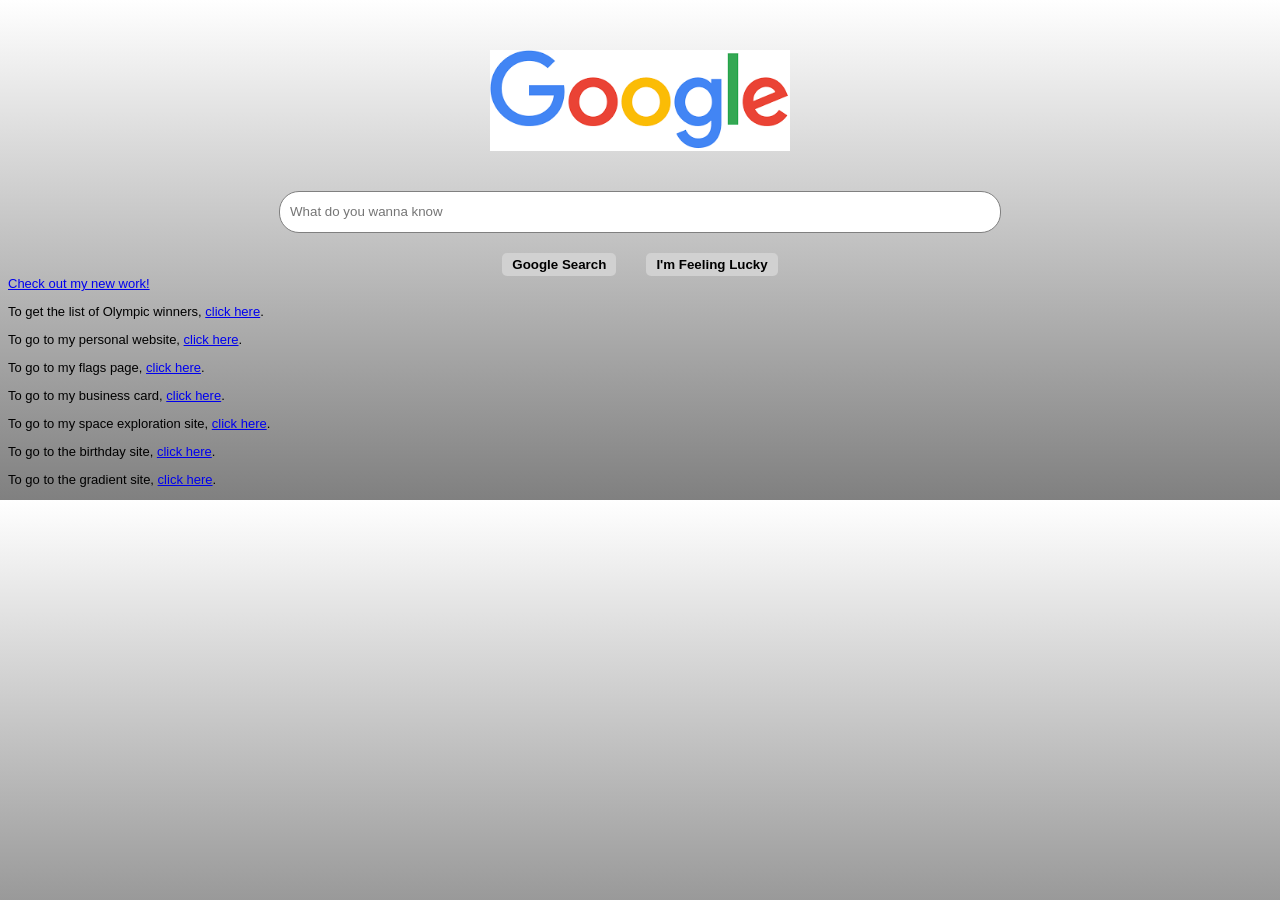
<file: index.html>
<!DOCTYPE html>
<html lang="en">
<head>
    <meta charset="UTF-8">
    <meta name="viewport" content="width=device-width, initial-scale=1.0">
    <title>Home</title>
    <link rel="stylesheet" href="new course.css">
</head> 
<body>
    <div class="main"> 
        <img class="logo" src="[data-uri]" alt="">
  
        <input class="search_bar" type="text"  placeholder="What do you wanna know">
        
        <div class="div_buttons">
            <div class="div_google_search_button"><button class="google_search_button">Google Search</button></div>
            <div><button class="feeling_lucky_button">I'm Feeling Lucky</button></div>
        </div>
    </div>
    
    <a href="work.html">Check out my new work!</a>
    <p>To get the list of Olympic winners, <a href="olympic list.html">click here</a>. </p>
    <p>To go to my personal website, <a href="personal website.html">click here</a>.</p>
    <p>
        To go to my flags page, <a href="flags.html">click here</a>.
    </p>
    To go to my business card, <a href="business card.html">click here</a>.
    <p>
        To go to my space exploration site, <a href="space exploration.html">click here</a>.
    </p>
    <p>
        To go to the birthday site, <a href="birthday.html">click here</a>. 
    </p>
    <p>
        To go to the gradient site, <a href="gradient.html">click here</a>.
    </p>
</body>
</html>
</file>
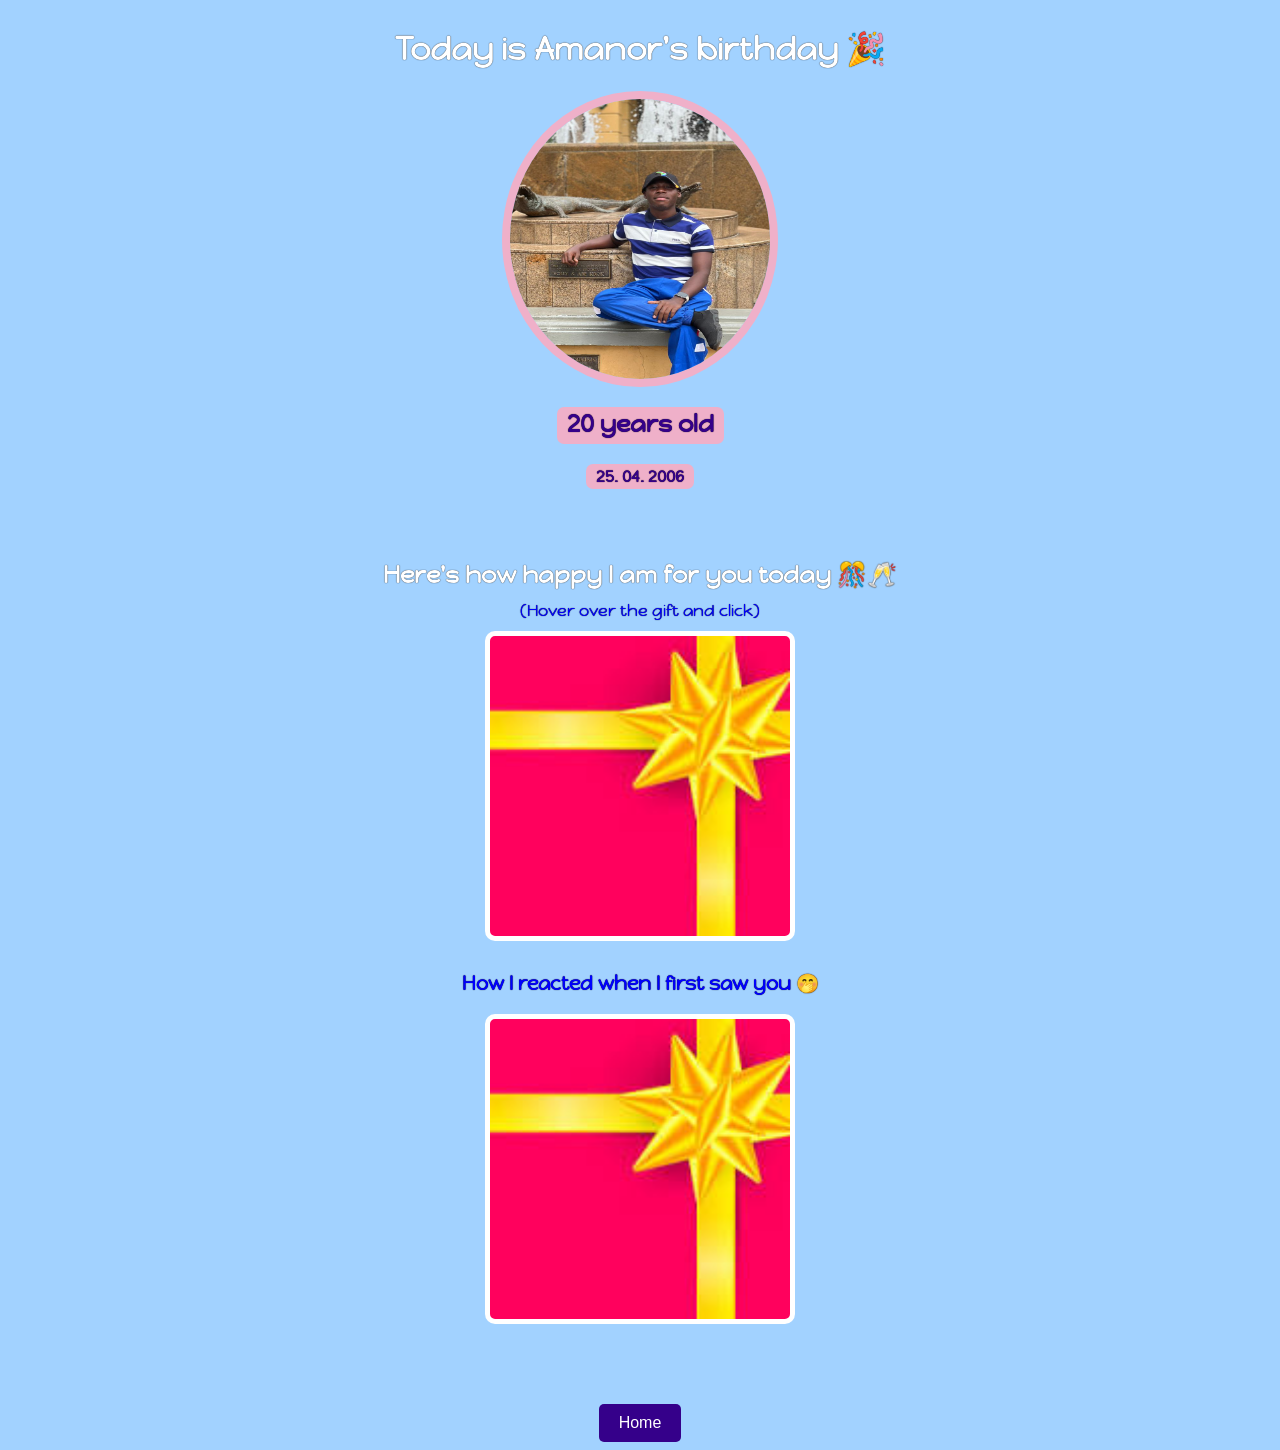
<file: birthday.html>
<!DOCTYPE html>
<html lang="en">
<head>
    <link rel="preconnect" href="https://fonts.googleapis.com">
<link rel="preconnect" href="https://fonts.gstatic.com" crossorigin>
<link href="https://fonts.googleapis.com/css2?family=Happy+Monkey&family=Orbitron:wght@400..900&display=swap" rel="stylesheet">
    <meta charset="UTF-8">
    <meta name="viewport" content="width=device-width, initial-scale=1.0">
    <title>Birthday</title>
    <link rel="stylesheet" href="birthday.css">
</head>
<body>
    <h1>Today is Amanor's birthday 🎉</h1>
    <img id="bd_pic" src="profile.jpg" alt="Birthday Picture">
    <h2 id="bday_age">20 years old</h2>
    <h4 id="bday_date">25. 04. 2006</h4>
    
    <h2 id="happy_message">
        Here's how happy I am for you today 🎊🥂
    </h2>
    <p id="hover_message">
        (Hover over the gift and click)
    </p>
    <div class="gift_section">

    </div>
    <h3 id="react">
        How I reacted when I first saw you 🤭
    </h3>
    <div class="react">

    </div>
    <a href="index.html">
        <button id="home_button">
            Home

        </button>
    </a>
</body>
</html>
</file>
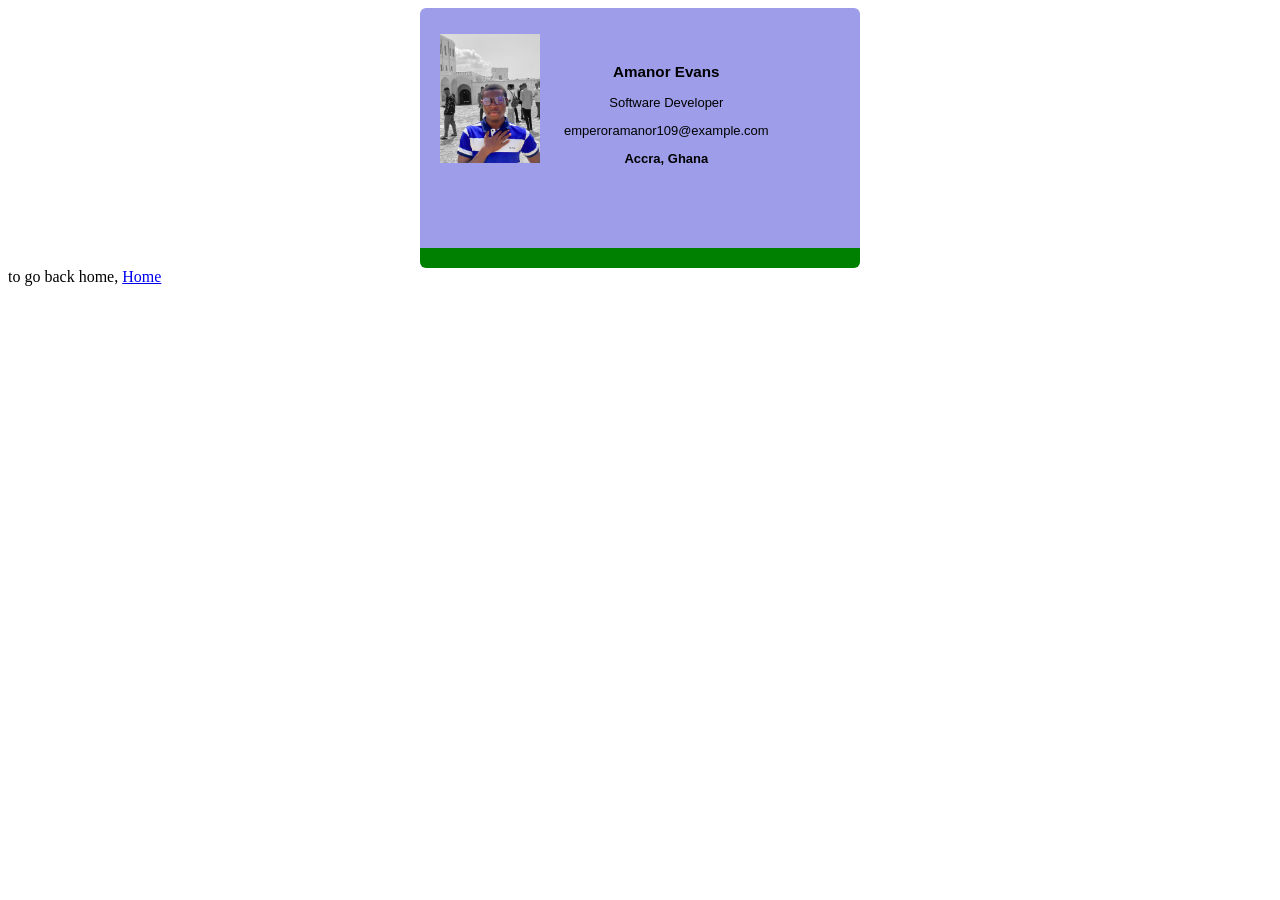
<file: business card.html>
<!DOCTYPE html>
<html lang="en">
<head>
    <meta charset="UTF-8">
    <meta name="viewport" content="width=device-width, initial-scale=1.0">
    <title>Business Card</title>
    <link rel="stylesheet" href="business card.css">
</head>
<body>
    <div class="main_background">
        <div class="image_section">
            <img src="business.jpg"  alt="Profile Picture">
        </div>
        <div class="text_section">
            <div>
                <h3>Amanor Evans</h3>
                
            </div>
            <div>
                <p>Software Developer</p>
            </div>
            <div>
                <p>emperoramanor109@example.com</p>
            </div>
            <div style="font-weight: bolder;">
                Accra, Ghana
            </div>

        </div>
    </div>
    to go back home, <a href="index.html">Home</a>
    
</body>
</html>
</file>
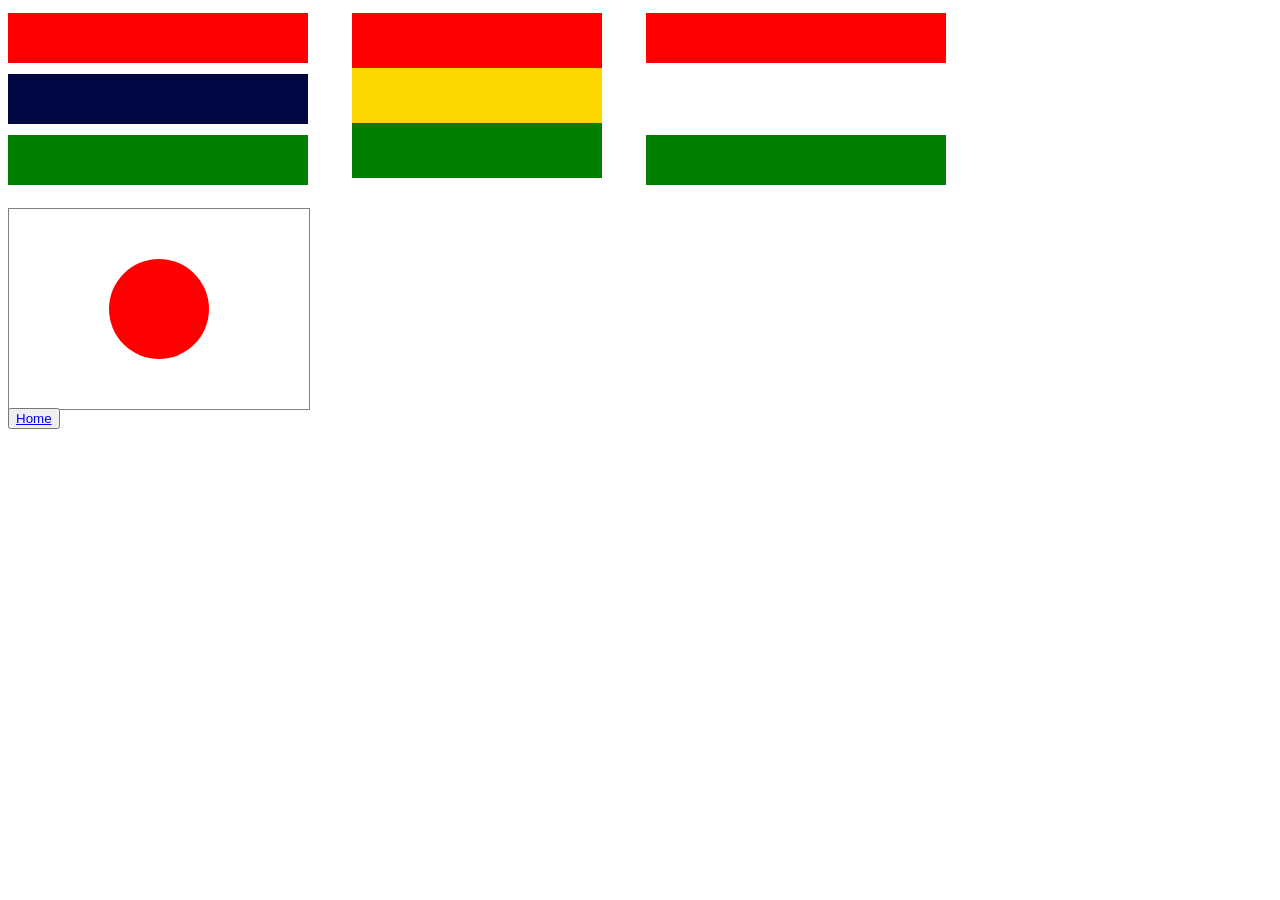
<file: flags.html>
<!DOCTYPE html>
<html lang="en">
<head>
    <meta charset="UTF-8">
    <meta name="viewport" content="width=device-width, initial-scale=1.0">
    <title>Document</title>
    <link rel="stylesheet" href="flags.css">
</head>
<body>
    <div class="top">
        <div class="main_container1">
            <div class="fcolumn1">
                
            </div>
            <div class="fcolumn2">
                
            </div>
            <div class="fcolumn3">
            
            </div>

        </div>
        <div class="main_container2">
            <div class="scolumn1">
                
            </div>
            <div class="scolumn2">
                
            </div>
            <div class="scolumn3">
            
            </div>

        </div>
        <div class="main_container3">
            <div class="tcolumn1">
                
            </div>
            <div class="tcolumn2">
                
            </div>
            <div class="tcolumn3">
            
            </div>

        </div>
    </div>  
    <div class="middle">
        <div class="japan_background">
            <div class="japan_red_circle">
                
            </div>

        </div>
        <div>

        </div>
        <div>

        </div>
    </div>  

    <button>
        <a href="index.html">Home

        </a>
        
    </button>
</body>
</html>
</file>
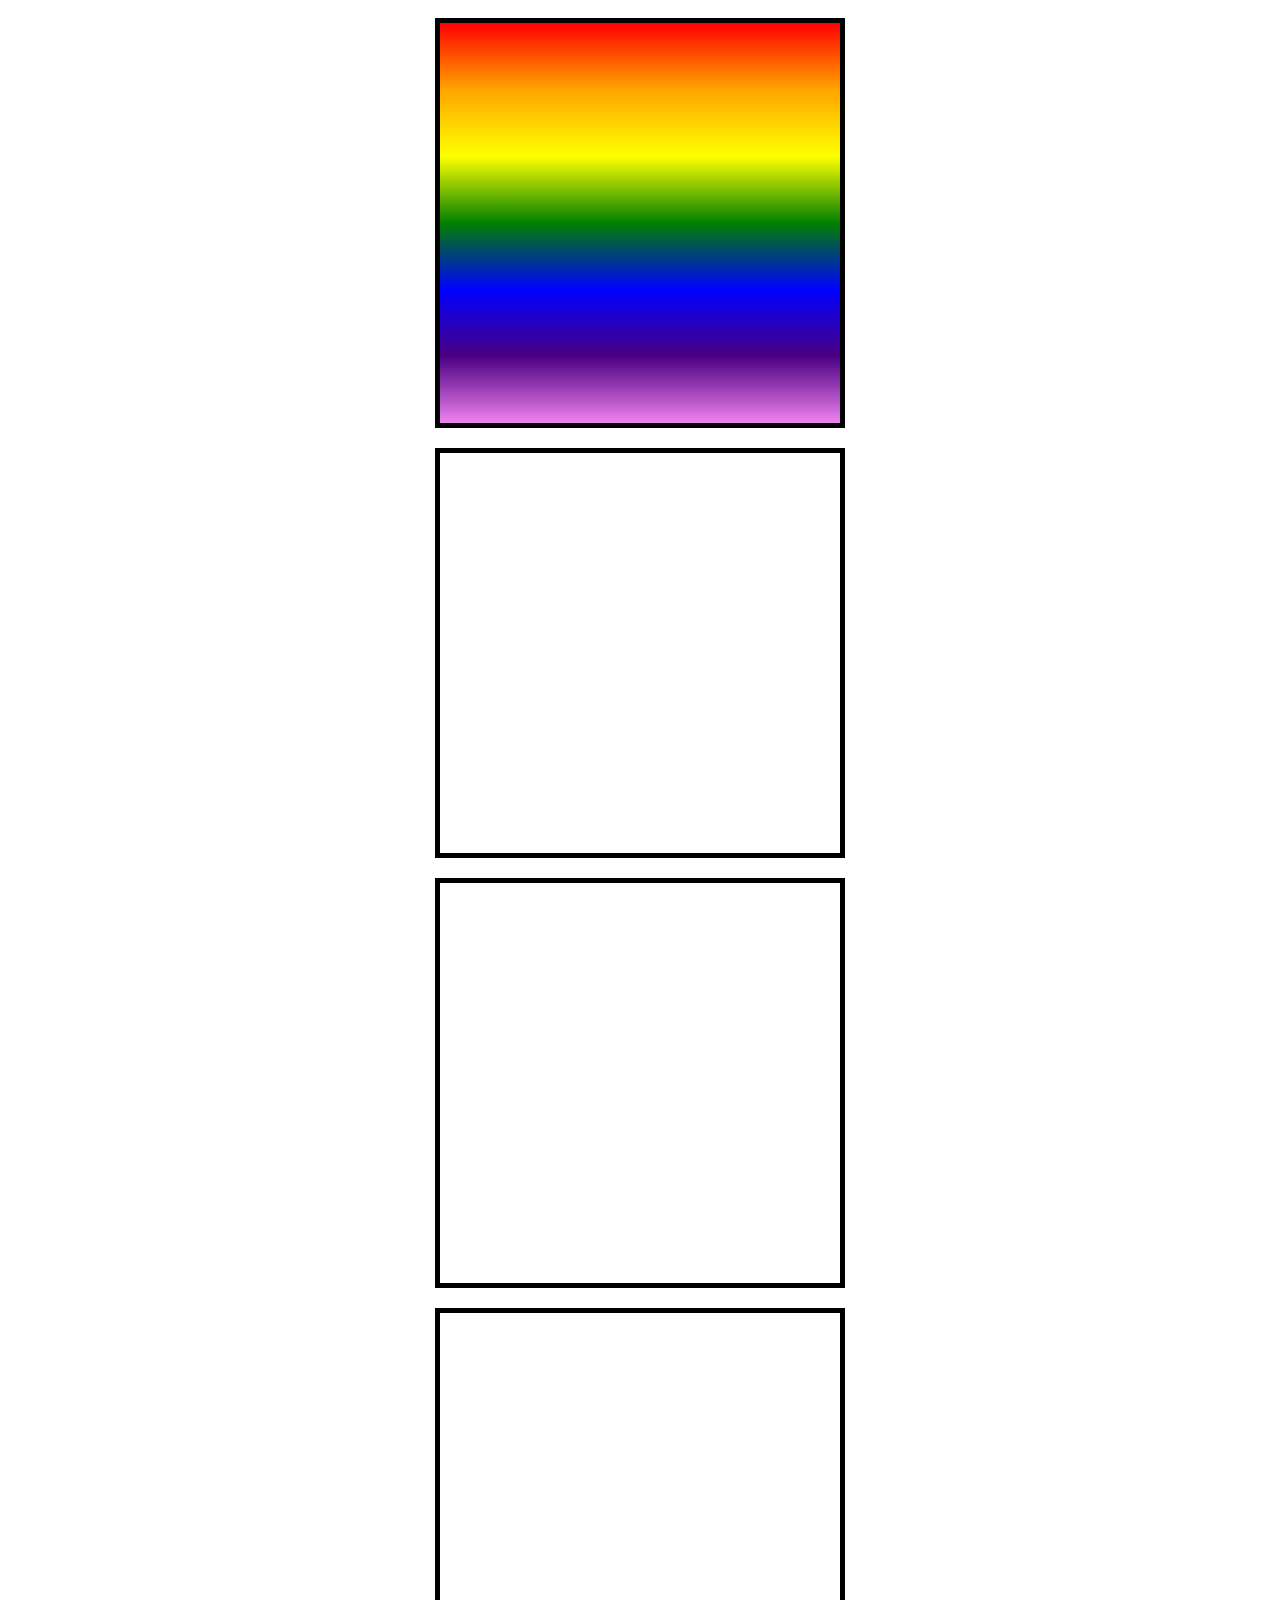
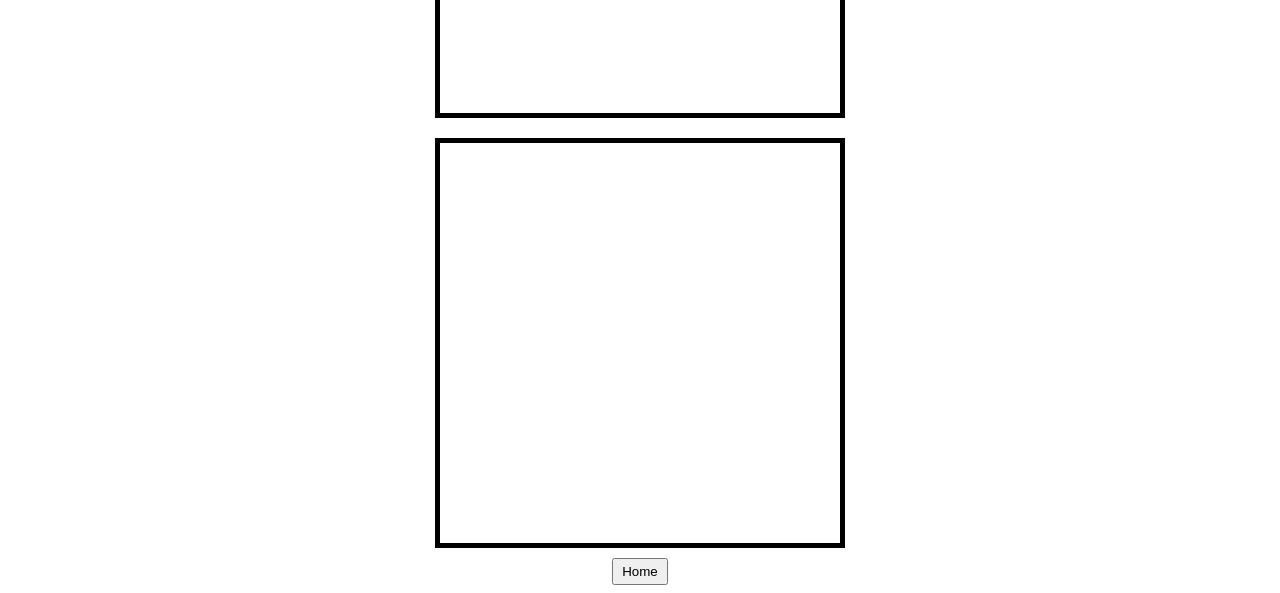
<file: gradient.html>
<!DOCTYPE html>
<html lang="en">
<head>
    <meta charset="UTF-8">
    <meta name="viewport" content="width=device-width, initial-scale=1.0">
    <title>Gradient</title>
    <link rel="stylesheet" href="gradient.css">
</head>
<body>
    <div class="gradient1">

    </div>
    <div class="gradient2">

    </div>
    <div class="gradient3">

    </div>
    <div class="gradient4">

    </div>
    <div class="gradient5">

    </div>
    <div class="gradient6">

    </div>
    <a href="index.html">
        <button>
            Home
        </button>
    </a>
</body>
</html>
</file>
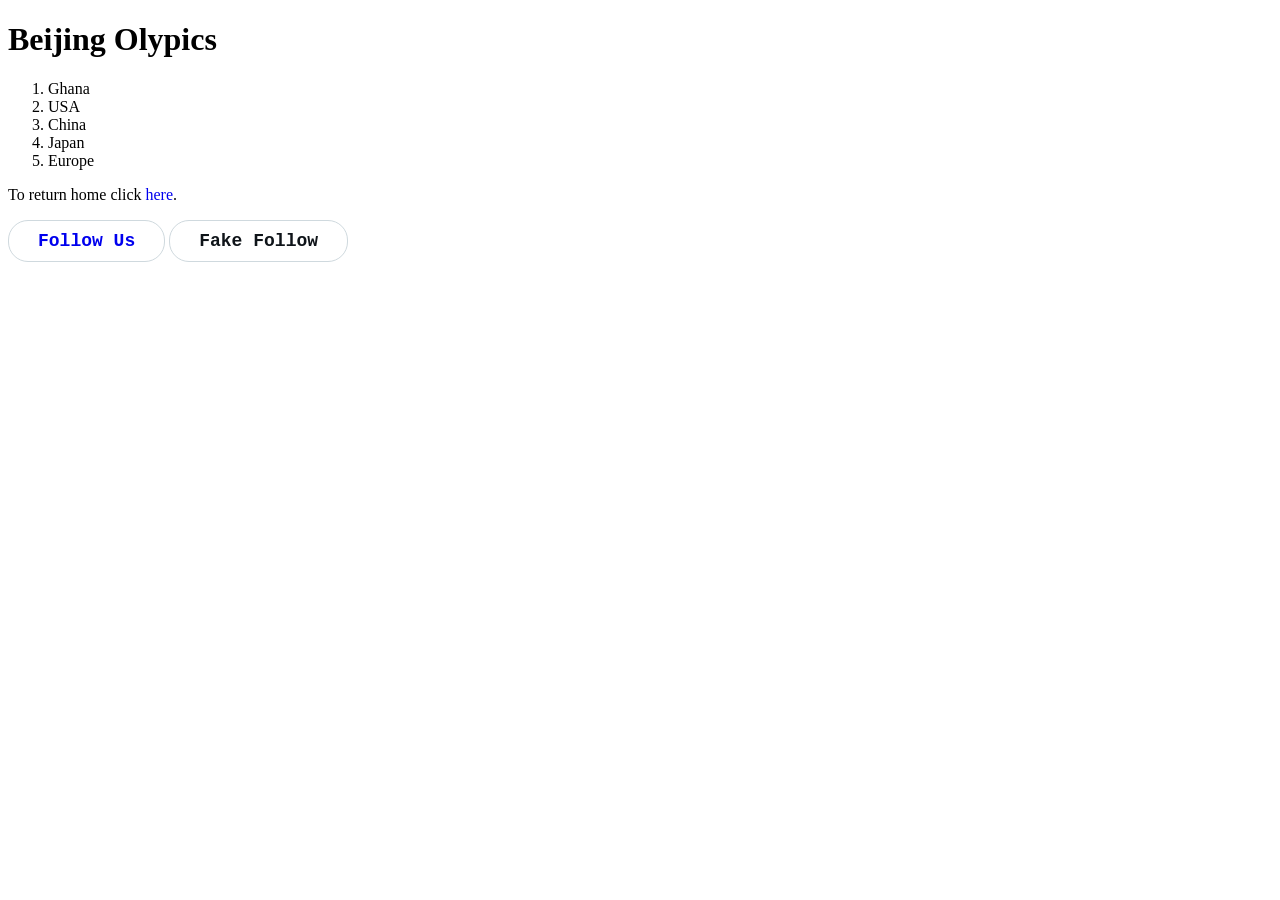
<file: olympic list.html>
<!DOCTYPE html>
<html lang="en">
<head>
    <meta charset="UTF-8">
    <meta name="viewport" content="width=device-width, initial-scale=1.0">
    <title>Olympics List</title>
    <link rel="stylesheet" href="olympic list.css">
</head>
<body>
    <h1>Beijing Olypics</h1>
    <ol>
        <li>Ghana</li>
        <li>USA</li>
        <li>China</li>
        <li>Japan</li>
        <li>Europe</li> 
    </ol>
    
    <p>
        To return home click <a href="index.html">here</a>.
    </p>
    <button><a text-decoration: none; href="index.html">Follow Us</a></button>
    <button>Fake Follow</button>
</body>
</html>
</file>
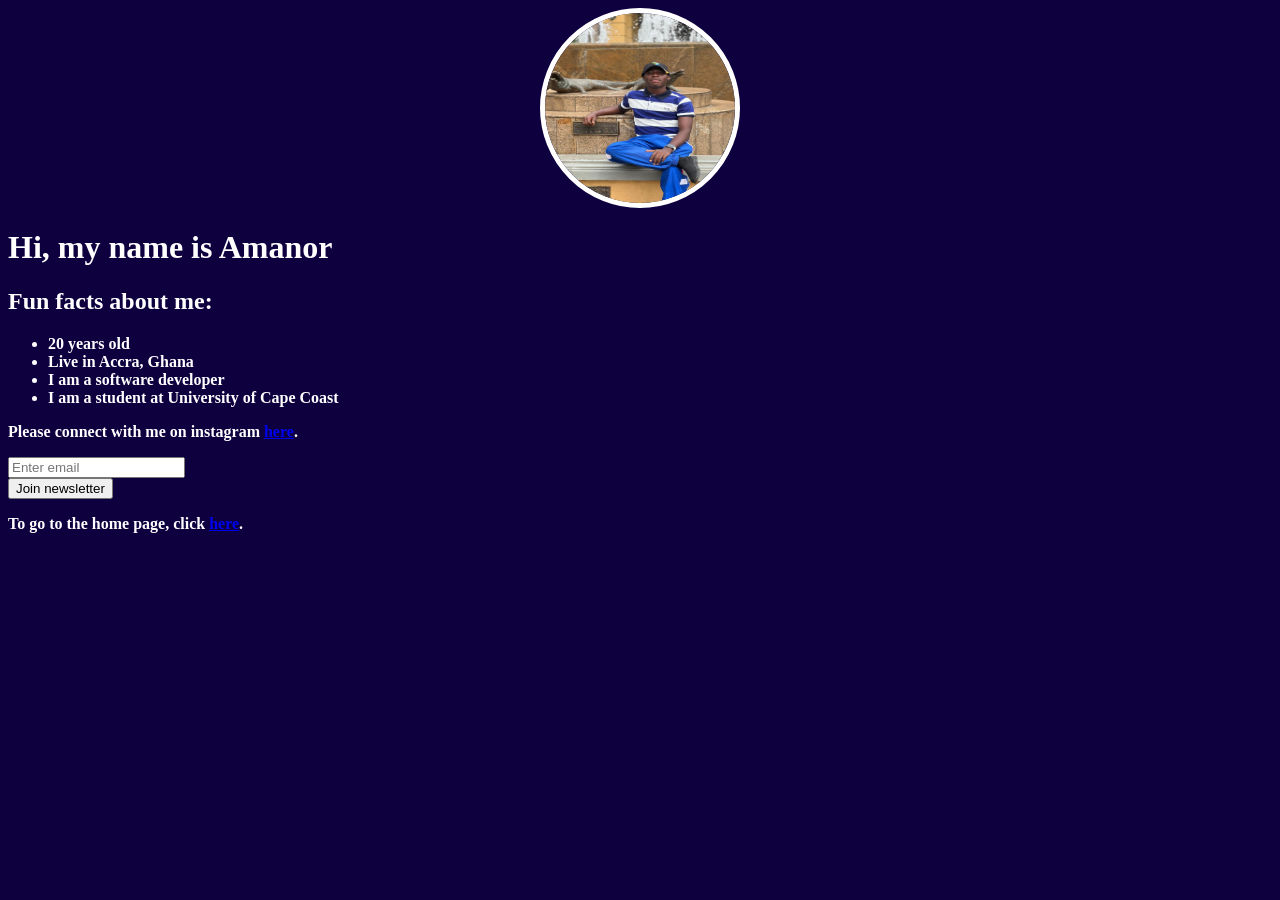
<file: personal website.html>
<!DOCTYPE html>
<html lang="en">
<head>
    <meta charset="UTF-8">
    <meta name="viewport" content="width=device-width, initial-scale=1.0">
    <title>Personal Website</title>
    <link rel="stylesheet" href="personal website.css">

</head>
<body>
    <img src="profile.jpg" alt="Profile Picture" >
    <h1>Hi, my name is Amanor</h1>
    <h2>Fun facts about me:</h2>
    <ul>
        <li>
            20 years old
        </li>
        <li>
            Live in Accra, Ghana
        </li>
        <li>
            I am a software developer
        </li>
        <li>
            I am a student at University of Cape Coast
        </li>
    </ul>
    <p>
        Please connect with me on instagram <a href="https://www.instagram.com/emperor_amanor/" target="_blank">here</a>.
    </p>
    <input type="text" placeholder="Enter email">
    <br>
    <button>Join newsletter</button>
    <p>To go to the home page, click <a href="index.html">here</a>.</p>
</body>
</html>
</file>
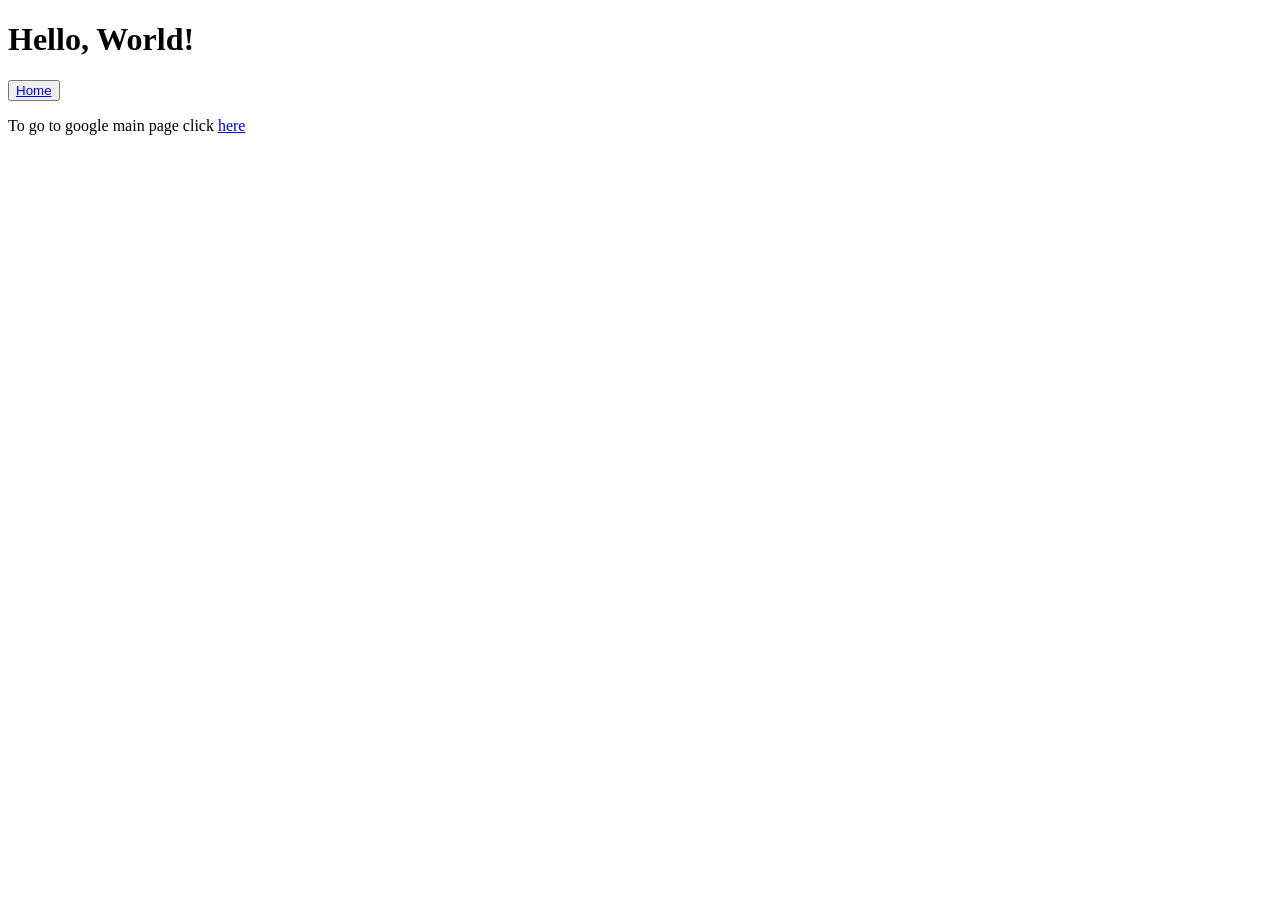
<file: work.html>
<!DOCTYPE html>
<html lang="en">
<head>
    <meta charset="UTF-8">
    <meta name="viewport" content="width=device-width, initial-scale=1.0">
    <title>Work</title>
</head>
<body>
    <h1>Hello, World!</h1>
    <button><a href="index.html">Home</a></button>
    <p>To go to google main page click  <a href="https://www.google.com/" target="_blank">here</a></p>
</body>
</html>
</file>
<file: new course.css>
body{
    background: linear-gradient(white, gray)
}
.search_bar{
    width: 700px;
    line-height: 20px;
    display: block;
    margin-top: 40px;
    margin-bottom: 20px;
    margin-left: auto;
    margin-right: auto;
    border: 0.5px solid gray;
    border-radius: 20px;
    padding: 10px;

}
.logo{
    width: 300px;
    display: block;
    margin-left: auto;
    margin-right: auto;
}
.main{
    margin-top: 50px;
}
.google_search_button{
    
    color: rgb(0, 0, 0);
    font-weight: bolder;
    font-family: 'Segoe UI', Tahoma, sans-serif;;
    padding-left: 10px;
    padding-right: 10px;
    margin-right: 10px;
    border: 0 solid gray;
    border-radius: 5px;
    display: block;
    padding-top: 4px;
    padding-bottom: 4px;
    display: block;
    background-color: rgb(209, 209, 209);
}
.google_search_button:active{
    background-color: rgb(0, 0, 128);
    color: white;
    border: 0px;
    translate: 2px 2px 2px;
    transition: background-color 0.3s ease;
    
}
.google_search_button:hover{
    background-color: rgb(0, 0, 128);
    color: white;
    border: 0px;
    box-shadow: 5px 3px 5px 1px rgb(49, 49, 66);
    transition: background-color 0.3s ease;
    transition: box-shadow 0.3s ease;
}

.feeling_lucky_button{
    
    color: rgb(0, 0, 0);
    font-weight: bolder;
    font-family: 'Segoe UI', Tahoma, sans-serif;;
    padding-left: 10px;
    padding-right: 10px;
    margin-left: 10px;
    border: 0px solid rgb(75, 75, 75);
    border-radius: 5px;
    display: block;
    padding-top: 4px;
    padding-bottom: 4px;
    background-color: rgb(209, 209, 209);
}   

body {
  font-family: 'Segoe UI', Tahoma, sans-serif;
  font-size: 81.25%;
}

.div_buttons{
    display: flex;
    justify-content: center;
} 

.div_google_search_button{
    margin-right: 10px;
}
</file>
<file: birthday.css>
body{
    margin-left: auto;
    margin-right: auto;
    text-align: center;
    font-family: "Happy Monkey", system-ui;
    font-weight: 400;
    font-style: normal;
    color: white;
    background: #a2d2ff;
    display: flex;
    flex-direction:  column;
    align-items: center;
    

}
#home_button {
    background-color: #35008a;
    color: white;
    padding: 10px 20px;
    border: none;
    border-radius: 5px;
    font-size: 16px;
    cursor: pointer;
    margin-top: 80px;

    
}
#home_link {
    text-decoration: none;;
    color: white;
}

#bd_pic{
    width: 260px;
    height: 280px;
    border-radius: 50%;
    border: 8px solid #efb0c9;
}

h1, h2, h3, h4, h5, h6,p{
    text-shadow: 0px 0px 1px #000000;
}

#bday_age{
    background:#efb0c9;
    color : #35008a;
    border-radius: 7px;
    padding-left: 10px;
    padding-right: 10px;
    padding-top: 2px;
    padding-bottom: 5px;
    margin-bottom: 0px;
}
#bday_date{
     background:#efb0c9;
    color : #35008a;
    border-radius: 7px;
    padding-left: 10px;
    padding-right: 10px;
    padding-top: 2px;
    padding-bottom: 2px;
    margin-top: 20px;
    
    
}
#happy_message{
    text-shadow: 0px 0px 1px #000000;
    margin: 50px 0px 0px 0px; 
}

#hover_message{
    margin-top: 10px;
    color: blue;
   text-shadow: 0px 0px 1px #000000;
    margin: 10px 0px 10px 0px;
}
.gift_section{
    background: url("gift cover.jpg");
    width: 300px;
    height: 300px;
    border-radius: 10px;
    border: 5px solid white;
    background-size: cover;
    margin: auto auto;
}

.gift_section:hover{
    background: url("https://media2.giphy.com/media/v1.Y2lkPTc5MGI3NjExeGRrN3J5MGRvNWJvNmNqaGcwZjVwOG1kOHAzOHhrYmM5MmcxNGl1NyZlcD12MV9naWZzX3NlYXJjaCZjdD1n/g5R9dok94mrIvplmZd/200.webp");
    border: 0px dashed blue;
    
}
.gift_section:active{
    background: url("https://media3.giphy.com/media/v1.Y2lkPTc5MGI3NjExeGRrN3J5MGRvNWJvNmNqaGcwZjVwOG1kOHAzOHhrYmM5MmcxNGl1NyZlcD12MV9naWZzX3NlYXJjaCZjdD1n/TbyAOtYa4ywrSpvjtm/giphy.webp");
  
}

#react{
    margin-top: 30px;
    color: blue;
    text-shadow: 0px 0px 1px #000000;

}
.react{
    width: 300px;
    height: 300px;
    background: url("gift cover.jpg");
    background-size: cover;
    border: 5px solid white;
    border-radius: 10px;
}

.react:hover{
    background: url("https://media0.giphy.com/media/v1.Y2lkPWVjZjA1ZTQ3YnozYng5d2IwenI4bXlueHJvNXVmcGM5aDZjcXZsY3ZibzBhMjY5YyZlcD12MV9naWZzX3NlYXJjaCZjdD1n/bQtUQp1wRZIUujzJ7E/200.webp");
    border: 0px dashed blue;
}
</file>
<file: business card.css>
.main_background {
    background-color: rgb(157, 157, 233);
    height: 200px;
    width: 400px;
    display: block;
    margin-left: auto;
    margin-right: auto;
    border-radius: 6px;
    padding: 20px;
    justify-content: space-around;
    border-bottom: 20px solid green;
    
    
}

.image_section{
    display: inline;
    

}
.text_section{
    display: inline-block;
    text-align: center;
    margin-left: 20px;
    margin-top: 20px;
    font-family: Verdana, Geneva, Tahoma, sans-serif;
    font-size: 13px;
}
img{
    width: 100px;
    
}
</file>
<file: flags.css>
.top{
    
    height: 200px;
    width: 1000px;
}  
.main_container1{
    height: 200px;
    width: 300px;
    display: inline-block;
    

}
.fcolumn1{
    background-color: red;
    height: 50px;
    margin-top: 5px;
    width: 300px;
}
.fcolumn2{
    background-color: rgb(0, 7, 66);
    height: 50px;
    width: 300px;
    margin-top: 11px;
    margin-bottom: 11px;
}
.fcolumn3{
    background-color: green;
    height: 50px;
    width: 300px;
}


.main_container2{
    height: 200px;
    width: 250px;
    display: inline-block;
    margin-left: 40px;
    margin-right: 40px;
}
.scolumn1{
    background-color: red;
    height: 55px;
    margin-top: 5px;
    
    
}
.scolumn2{
    background-color: gold;
    height: 55px;
    

}
.scolumn3{
    background-color: green;
    height: 55px;
    
   
}
.main_container3{
    background: gold(255, 255, 255);
    height: 200px;
    width: 300px;
    display: inline-block;
}
.tcolumn1{
    background-color: red;
    height: 50px;
    margin-top: 5px;
    width: 300px;
}
.tcolumn2{
    background-color: white;
    height: 50px;
    width: 300px;
    margin-top: 11px;
    margin-bottom: 11px;
}
.tcolumn3{
    background-color: green;
    height: 50px;
    width: 300px;
}

.middle{
    
    height: 200px;
    width: 1000px;
}

.japan_background{
    background-color: white;
    height: 200px;
    width: 300px;
    display: inline-block;
    border: 0.2px solid gray;
}

.japan_red_circle{
    background-color: red;
    height: 100px;
    width: 100px;
    border-radius: 50%;
    display: block;
    margin-left: auto;
    margin-right: auto;
    margin-top: 50px;
}
</file>
<file: gradient.css>
body{
    display: flex;
    flex-wrap: wrap;
    justify-content: center;
    align-items: center ;
    flex-direction: column;
}
button{
    cursor: pointer;
    padding: 4px 8px;
}
.gradient1, .gradient2 ,.gradient3, .gradient4, .gradient5 {
    width: 400px;
    height: 400px;
    border: 5px solid black;
    align-items: space-around;
    display: flex;
    margin: 10px;
}

.gradient1 {
    background: linear-gradient(red, orange, yellow, green, blue, indigo, violet);
}
</file>
<file: olympic list.css>
a{ 
    text-decoration: none;
    color:none
    
}

button{
    cursor: pointer;
    border: 0.5px solid #cfd9de;
    border-radius: 20px;
    padding-left: 29px;
    padding-right: 29px;
    padding-top: 10px;
    padding-bottom: 10px;
    font-family: 'Courier New', Courier, monospace ;
    font-size: large;
    font-weight: bolder;
    color: #0f1419;
    background: white;
}
</file>
<file: personal website.css>
body{
    background-color: rgb(14, 0, 63);;
    color: white;
    font-family: lucida caligraphy;
    font-weight: bolder;
}
img{
    display: block;
    width: 190px;
    height: 190px;
    border-radius: 50%;
    margin-left: auto;
    margin-right: auto;
    border: 5px solid white;
}
</file>
